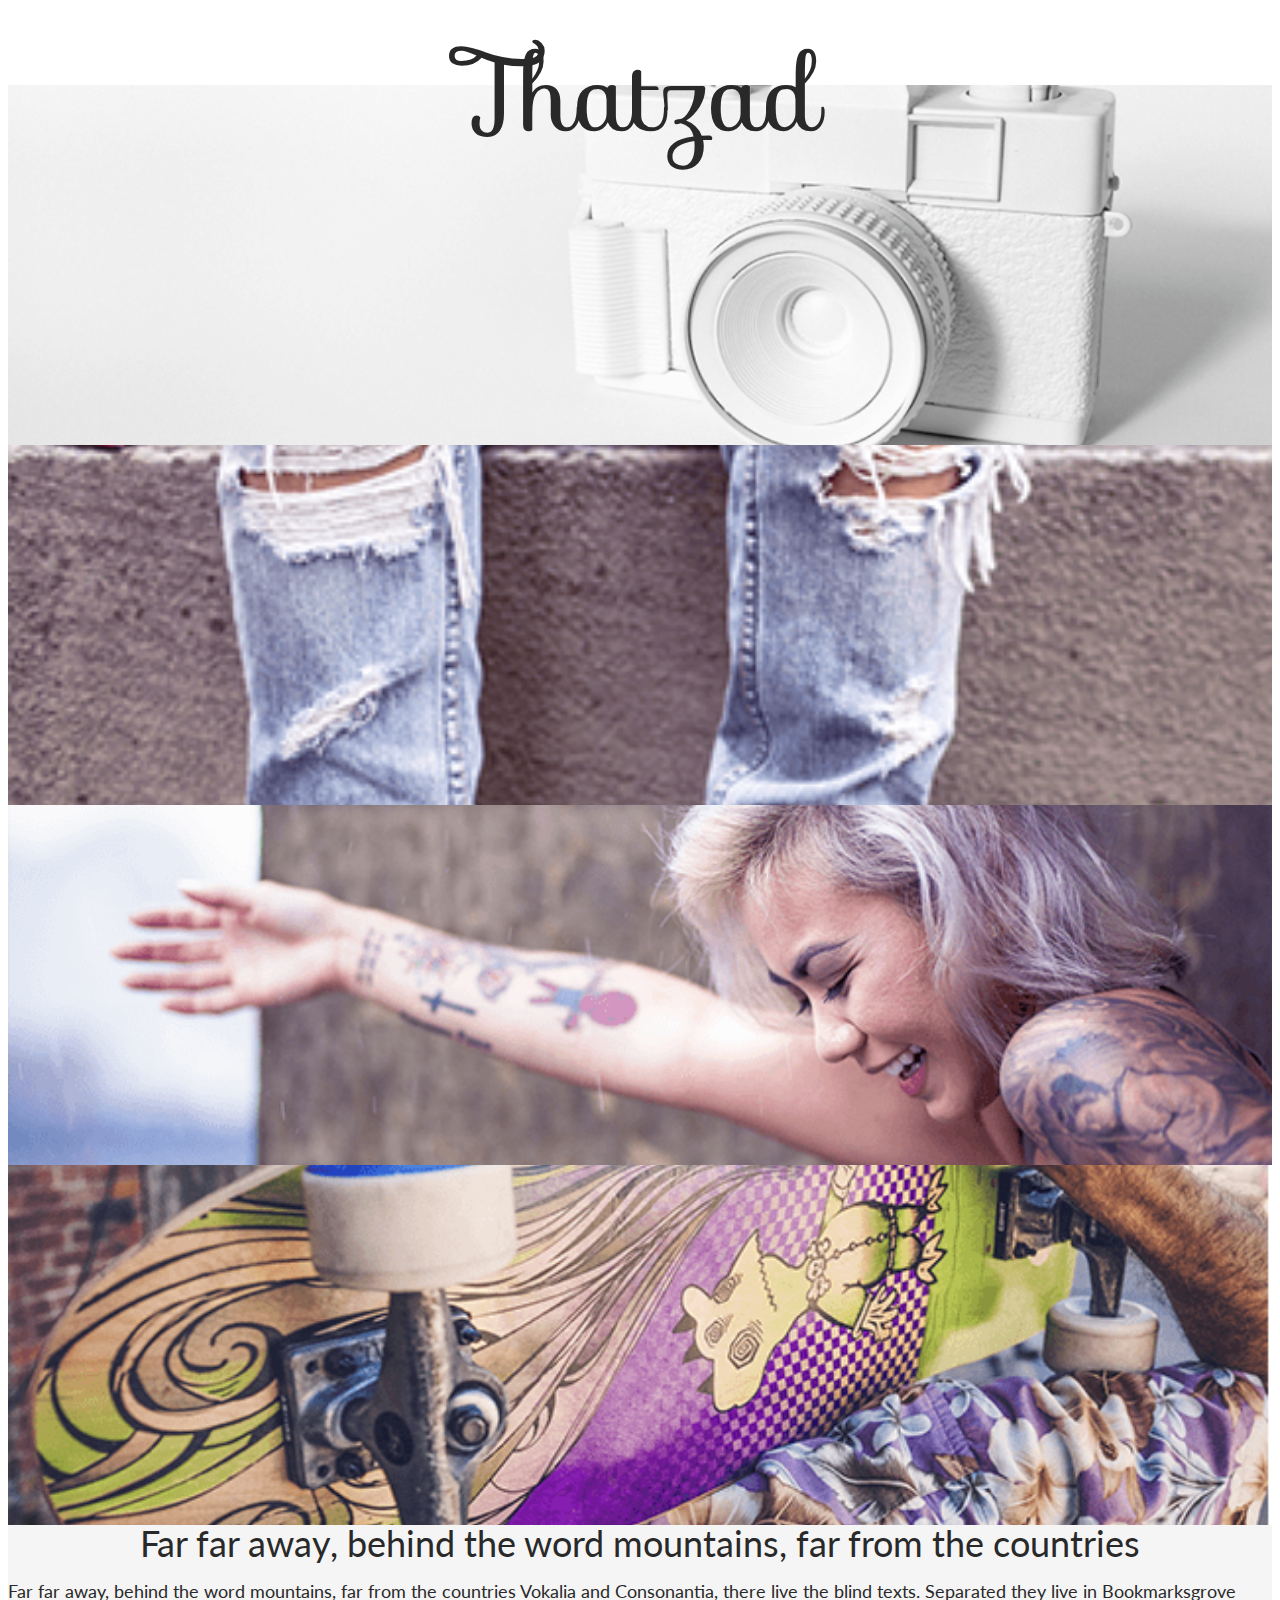
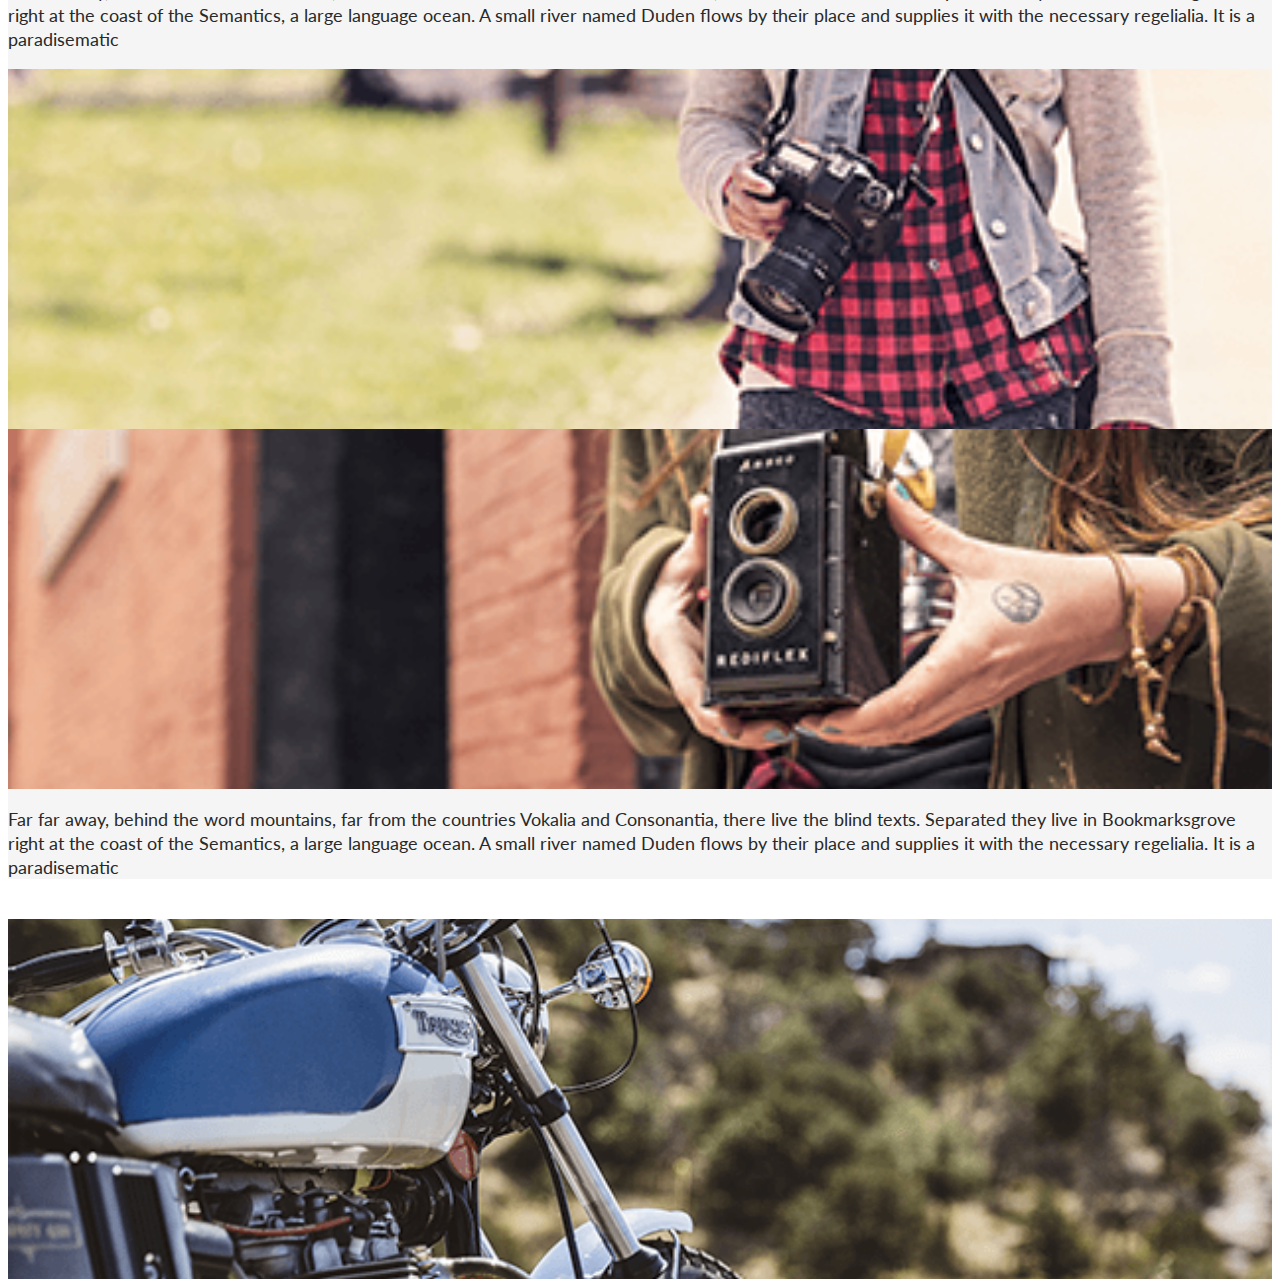
<file: index.html>
<!doctype html>
<html lang="en">
  <head>
    <!-- Required meta tags -->
    <meta charset="utf-8">
    <meta name="viewport" content="width=device-width, initial-scale=1, shrink-to-fit=no">
    <link rel="stylesheet" href="styles.css" type="text/css">

    <!-- Bootstrap CSS v5.0.2 -->

    <link rel="stylesheet" href="https://cdn.jsdelivr.net/npm/bootstrap@5.0.2/dist/css/bootstrap.min.css"  integrity="sha384-EVSTQN3/azprG1Anm3QDgpJLIm9Nao0Yz1ztcQTwFspd3yD65VohhpuuCOmLASjC" crossorigin="anonymous">
  </head>
  <body>
  <section class="ejerciciothatzadEric">
    <div class="container">
      <div class="row">
        <div class="col-12 col-md-8 order-md-2 imgCamara"><h2>Thatzad</h2></div>
        <div class="col-12 col-md-4 order-md-1 imgPantalones"></div>
      </div>
      <div class="row">
        <div class="col-12 col-md-6 imgMujer"></div>
        <div class="col-12 col-md-6 imgSkate"></div>
      </div>

      <div class="row">
        <div class="col-12 bgcontenido">
      <div class="row">
        <div class="col-12 col-md-8 offset-md-2 mt-5 row bgbody">
          <div class="col-12 order-1 order-md-1 subtitle">Far far away, behind the word mountains, far from the countries</div>
          <div class="col-12 col-md-6 order-3 order-md-2"><p>Far far away, behind the word mountains, far from the countries Vokalia and Consonantia, there live the blind texts. Separated they live in Bookmarksgrove right at the coast of the Semantics, a large language ocean. A small river named Duden flows by their place and supplies it with the necessary regelialia. It is a paradisematic</p></div>
          <div class="col-12 col-md-6 order-2 order-md-3 imgCamaraMujer1"></div>
          <div class="col-12 col-md-6 order-4 order-md-4 imgCamaraMujer2"></div>
          <div class="col-12 col-md-6 order-5 order-md-5"><p>Far far away, behind the word mountains, far from the countries Vokalia and Consonantia, there live the blind texts. Separated they live in Bookmarksgrove right at the coast of the Semantics, a large language ocean. A small river named Duden flows by their place and supplies it with the necessary regelialia. It is a paradisematic</p></div>
        </div>
      </div>
  </section>

  <footer>
    <div class="col-md-6 offset-md-3 footerimg"></div>
  </footer>


        
      
    <!-- Bootstrap JavaScript Libraries -->
      <script src="https://cdn.jsdelivr.net/npm/@popperjs/core@2.9.2/dist/umd/popper.min.js" integrity="sha384-IQsoLXl5PILFhosVNubq5LC7Qb9DXgDA9i+tQ8Zj3iwWAwPtgFTxbJ8NT4GN1R8p" crossorigin="anonymous"></script>
      <script src="https://cdn.jsdelivr.net/npm/bootstrap@5.0.2/dist/js/bootstrap.min.js" integrity="sha384-cVKIPhGWiC2Al4u+LWgxfKTRIcfu0JTxR+EQDz/bgldoEyl4H0zUF0QKbrJ0EcQF" crossorigin="anonymous"></script>
  </body>
</html>
</file>
<file: styles.css>
@import url('https://fonts.googleapis.com/css2?family=Sofia&display=swap');
@import url('https://fonts.googleapis.com/css2?family=Lato:ital,wght@0,100;0,300;0,400;0,700;0,900;1,100;1,300;1,400;1,700;1,900&display=swap');

/* HEADER */
h2{
    color: #292929;
    font-family: Sofia;
    font-size: 8vw!important;
    font-weight: 400;
    font-style: normal;
    letter-spacing: normal;
    line-height: 21.95px;
    text-align: center;
}
section.ejerciciothatzadEric .imgCamara{
    background-image: url(img/imgCamara.png);
    background-repeat: no-repeat;
    background-position: center;
    background-size: cover;
    min-height: 360px;
}

section.ejerciciothatzadEric .imgPantalones{
    background-image: url(img/imgPantalones.png);
    background-repeat: no-repeat;
    background-position: center;
    background-size: cover;
    min-height: 360px
}

section.ejerciciothatzadEric .imgMujer{
    background-image: url(img/imgMujer.png);
    background-repeat: no-repeat;
    background-position: center;
    background-size: cover;
    min-height: 360px;
}

section.ejerciciothatzadEric .imgSkate{
    background-image: url(img/imgSkate.png);
    background-repeat: no-repeat;
    background-position: center;
    background-size: cover;
    min-height: 360px;
}


/* CONTENT */

section.ejerciciothatzadEric .bgbody{
    background-color: whitesmoke;
}

section.ejerciciothatzadEric .bgcontenido{
    background-image: url(img/bgContenido.png);
    background-repeat: no-repeat;
    background-position: center;
    background-size: cover;
}

section.ejerciciothatzadEric .subtitle{
    font-family: Lato;
    font-size: 36px;
    text-align: center;
    color: #292929;
    letter-spacing: normal;
    line-height: 36px;
    font-style: normal;
}

section.ejerciciothatzadEric .imgCamaraMujer1{
    background-image: url(img/imgCamaraMujer1.png);
    background-repeat: no-repeat;
    background-position: center;
    background-size: cover;
    min-height: 360px;
}

section.ejerciciothatzadEric .imgCamaraMujer2{
    background-image: url(img/imgCamaraMujer2.png);
    background-repeat: no-repeat;
    background-position: center;
    background-size: cover;
    min-height: 360px;
}

section.ejerciciothatzadEric p{
    color: #292929;
    font-family: Lato;
    font-size: 18px;
    font-weight: 400;
    font-style: normal;
    letter-spacing: normal;
    line-height: 24px;
    text-align: left;
    font-style: normal;
}

/* FOOTER */

footer .footerimg{
    background-image: url(img/imgMoto.png);
    background-repeat: no-repeat;
    background-position: center;
    background-size: cover;
    min-height: 360px;
    margin-top: 40px;
}
</file>
